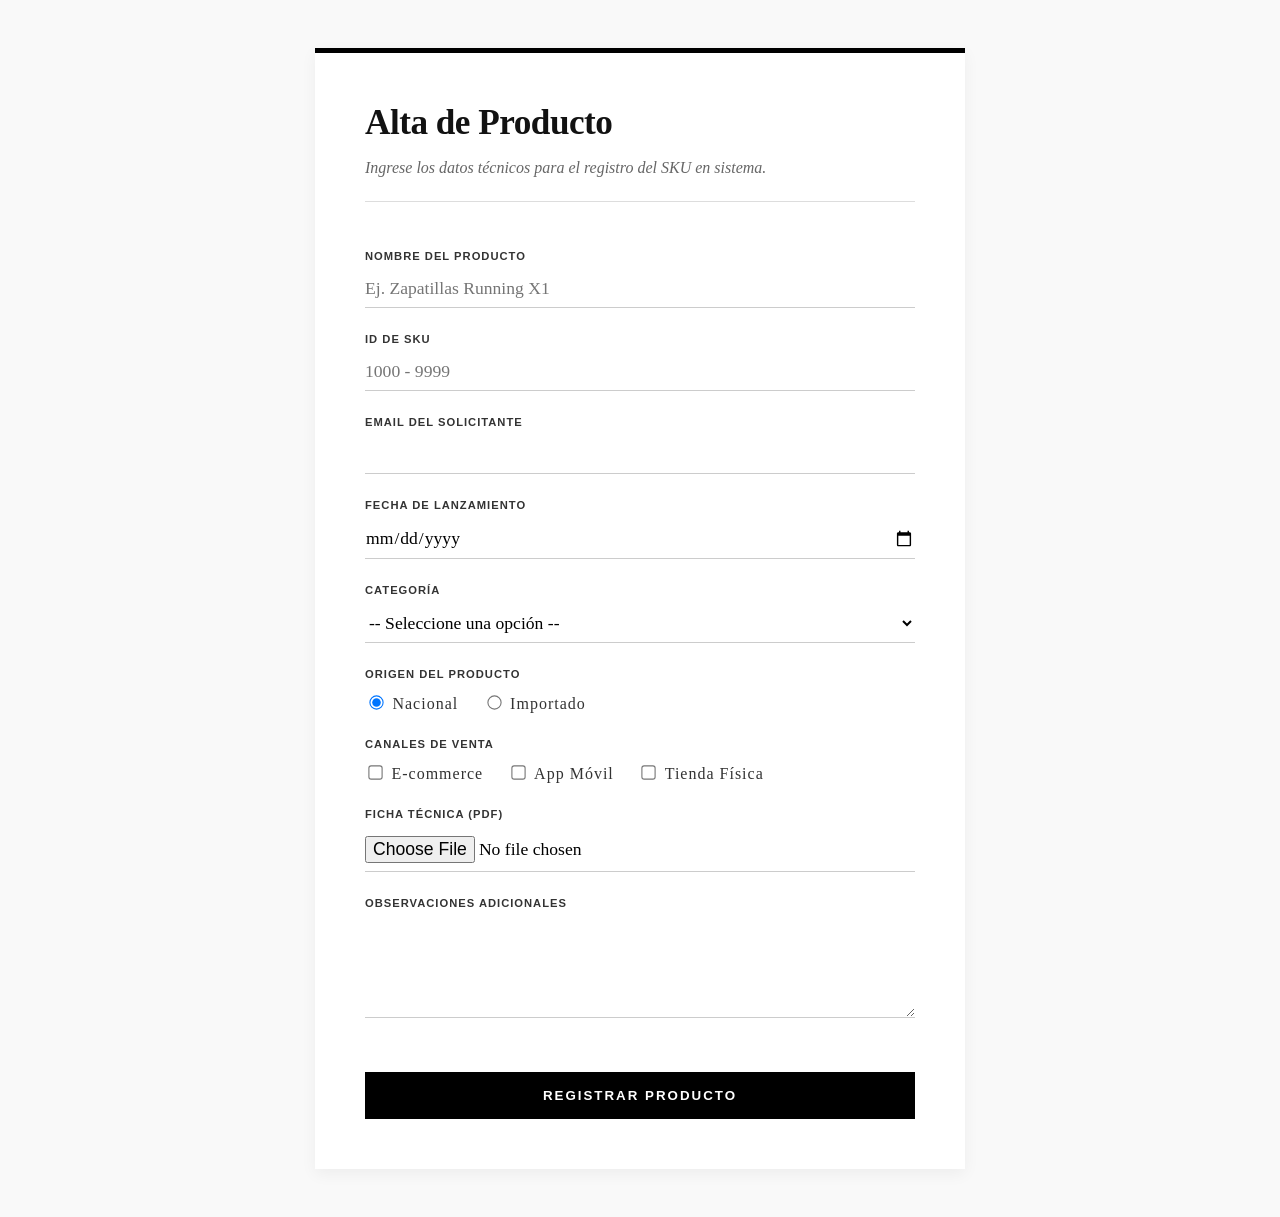
<file: index.html>
<!doctype html>
<html lang="es">
  <head>
    <meta charset="UTF-8" />
    <title>Clase: Alta de Producto</title>
    <link rel="stylesheet" href="./style.css" />
  </head>

  <body>
    <form
      action="https://httpbin.org/post"
      method="POST"
      enctype="multipart/form-data"
    >
      <h1>Alta de Producto</h1>
      <p class="intro">
        Ingrese los datos técnicos para el registro del SKU en sistema.
      </p>

      <!-- 1. TEXTO -->
      <label for="nombre">Nombre del Producto</label>
      <input
        type="text"
        id="nombre"
        name="nombre_producto"
        placeholder="Ej. Zapatillas Running X1"
        required
      />

      <!-- 2. NÚMERO -->
      <label for="sku">ID de SKU</label>
      <input
        type="number"
        id="sku"
        name="sku_id"
        min="1000"
        max="9999"
        placeholder="1000 - 9999"
      />

      <!-- 3. EMAIL -->
      <label for="correo">Email del Solicitante</label>
      <input type="email" id="correo" name="email_contacto" />

      <!-- 4. FECHA -->
      <label for="fecha">Fecha de Lanzamiento</label>
      <input type="date" id="fecha" name="fecha_lanzamiento" />

      <!-- 5. SELECT -->
      <label for="cat">Categoría</label>
      <select id="cat" name="categoria">
        <option value="" disabled selected>-- Seleccione una opción --</option>
        <option value="ropa">Ropa y Accesorios</option>
        <option value="tecnologia">Tecnología</option>
        <option value="hogar">Hogar y Decoración</option>
      </select>

      <!-- 6. RADIO (Nacional / Importado) -->
      <label>Origen del Producto</label>

      <div class="opcion-inline">
        <input type="radio" id="nac_si" name="es_nacional" value="si" checked />
        <label class="label-opcion" for="nac_si">Nacional</label>
      </div>

      <div class="opcion-inline">
        <input type="radio" id="nac_no" name="es_nacional" value="no" />
        <label class="label-opcion" for="nac_no">Importado</label>
      </div>

      <!-- 7. CHECKBOX (Canales) -->
      <label>Canales de Venta</label>

      <div class="opcion-inline">
        <input type="checkbox" id="web" name="canal" value="web" />
        <label class="label-opcion" for="web">E-commerce</label>
      </div>

      <div class="opcion-inline">
        <input type="checkbox" id="app" name="canal" value="app" />
        <label class="label-opcion" for="app">App Móvil</label>
      </div>

      <div class="opcion-inline">
        <input type="checkbox" id="tienda" name="canal" value="tienda" />
        <label class="label-opcion" for="tienda">Tienda Física</label>
      </div>

      <!-- 8. FILE -->
      <label for="archivo">Ficha Técnica (PDF)</label>
      <input type="file" id="archivo" name="documento_adjunto" accept=".pdf" />

      <!-- 9. TEXTAREA -->
      <label for="obs">Observaciones Adicionales</label>
      <textarea id="obs" name="comentarios" rows="4"></textarea>

      <!-- BOTÓN -->
      <button type="submit">Registrar Producto</button>
    </form>
  </body>
</html>
</file>
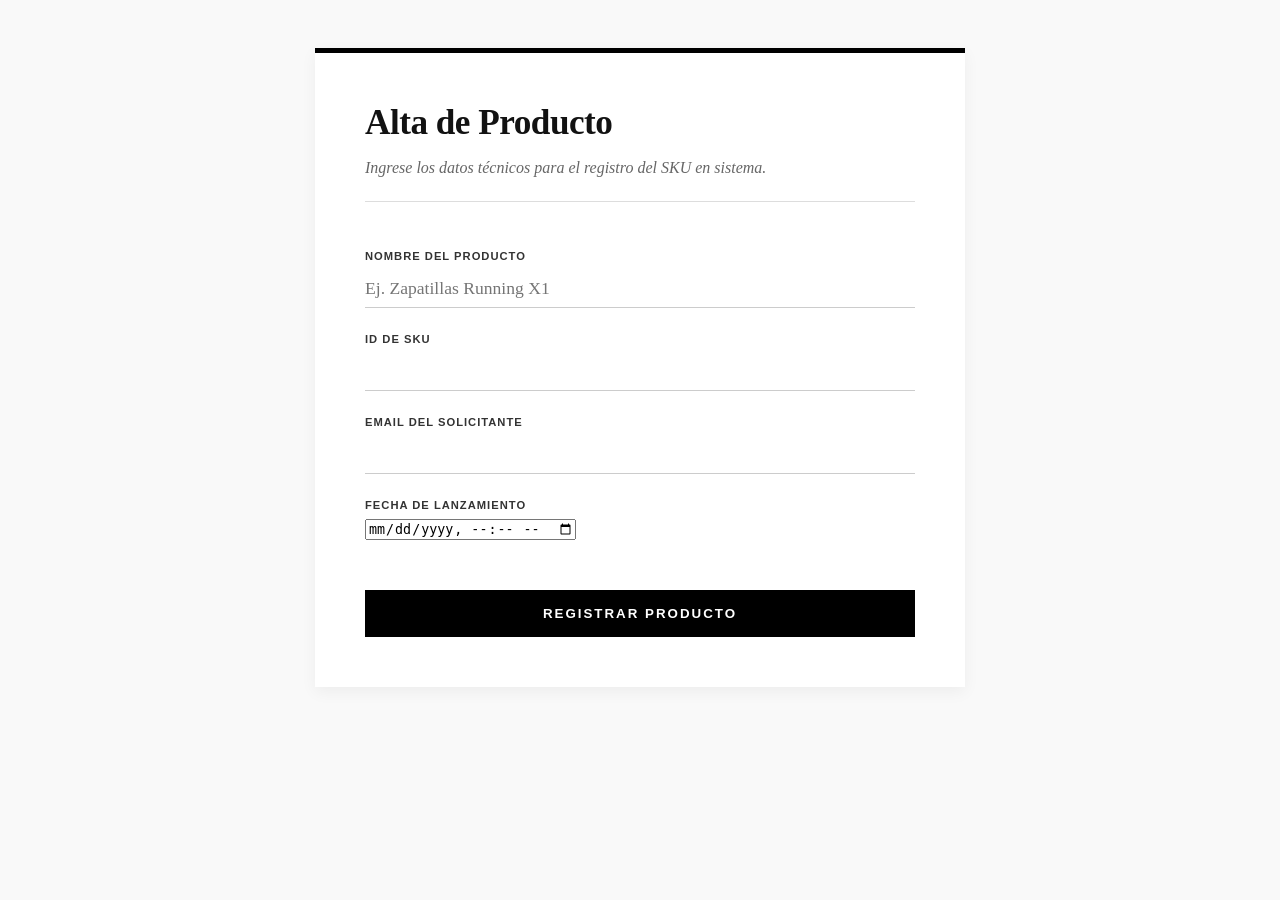
<file: ejercicio.html>
<!doctype html>
<html lang="es">
  <head>
    <meta charset="UTF-8" />
    <title>Clase: Alta de Producto (Estilo Editorial)</title>
    <link rel="stylesheet" href="/style.css" />
  </head>

  <body>
    <form
      action="https://echo.free.beeceptor.com"
      method="POST"
      enctype="multipart/form-data"
    >
      <h1>Alta de Producto</h1>
      <p class="intro">
        Ingrese los datos técnicos para el registro del SKU en sistema.
      </p>

      <label for="nombre">Nombre del Producto</label>
      <input
        type="text"
        id="nombre"
        name="nombre_producto"
        placeholder="Ej. Zapatillas Running X1"
        required
      />

      <label for="sku">ID de SKU</label>
      <input type="number" id="sku" name="sku_id" min="1000" />

      <!-- 3. EMAIL -->
      <label for="correo">Email del Solicitante</label>
      <input type="email" id="correo" name="email_contacto" />

      <!-- 4. FECHA -->
      <label for="fecha">Fecha de Lanzamiento</label>
      <input type="datetime-local" id="fecha" name="fecha_lanzamiento" />

      <!-- BOTÓN -->
      <button type="submit">Registrar Producto</button>
    </form>
  </body>
</html>
</file>
<file: style.css>
/* --- ESTILO TIPO NEW YORK TIMES --- */

body {
    /* Fuente sans-serif para la interfaz (instrucciones) */
    font-family: "Franklin Gothic Medium", "Arial Narrow", Arial, sans-serif;
    background-color: #f9f9f9;
    color: #121212;
    padding: 40px 20px;
}

form {
    max-width: 550px;
    margin: 0 auto;
    background: #fff;
    padding: 50px;
    /* El toque distintivo: Borde superior grueso */
    border-top: 5px solid #000;
    box-shadow: 0 5px 15px rgba(0, 0, 0, 0.05);
}

h1 {
    /* Fuente Serif para el título principal */
    font-family: "Georgia", "Times New Roman", serif;
    font-weight: 700;
    font-size: 2.2rem;
    margin-top: 0;
    margin-bottom: 0.5rem;
    letter-spacing: -0.5px;
}

p.intro {
    font-family: "Georgia", serif;
    font-style: italic;
    color: #666;
    margin-bottom: 3rem;
    border-bottom: 1px solid #ddd;
    padding-bottom: 1.5rem;
}

/* ESTILO DE LOS INPUTS */

label {
    display: block;
    font-size: 0.7rem;
    text-transform: uppercase;
    /* Etiquetas en mayúsculas tipo ficha técnica */
    letter-spacing: 1px;
    font-weight: 700;
    margin-bottom: 8px;
    margin-top: 25px;
    color: #333;
}

/* Estilo de línea para los campos de texto */
input[type="text"],
input[type="number"],
input[type="email"],
input[type="date"],
input[type="file"],
select,
textarea {
    width: 100%;
    padding: 8px 0;
    border: none;
    border-bottom: 1px solid #ccc;
    /* Solo la línea inferior */
    border-radius: 0;
    outline: none;

    /* Lo que escribe el usuario va en Serif (elegante) */
    font-family: "Georgia", serif;
    font-size: 1.1rem;
    color: #000;
    background: transparent;
    transition: border-color 0.3s;
    box-sizing: border-box;
}

input:focus,
select:focus,
textarea:focus {
    border-bottom: 2px solid #000;
    /* Se oscurece al escribir */
}

/* AJUSTES PARA RADIO Y CHECKBOX */
/* Necesitamos un contenedor pequeño para que no se rompa la línea */
.opcion-inline {
    display: inline-block;
    margin-right: 20px;
    margin-top: 5px;
}

/* Quitamos el estilo de bloque mayúscula a las etiquetas de las opciones */
.label-opcion {
    display: inline;
    text-transform: none;
    font-family: "Georgia", serif;
    font-weight: normal;
    font-size: 1rem;
    margin: 0;
    cursor: pointer;
}

input[type="radio"],
input[type="checkbox"] {
    margin-right: 5px;
    transform: scale(1.1);
}

/* BOTÓN */
button {
    margin-top: 50px;
    background-color: #000;
    color: #fff;
    border: 1px solid #000;
    padding: 15px 30px;
    font-family: "Franklin Gothic Medium", "Arial Narrow", sans-serif;
    text-transform: uppercase;
    font-weight: 700;
    letter-spacing: 2px;
    cursor: pointer;
    width: 100%;
    transition: all 0.2s;
}

button:hover {
    background-color: #fff;
    color: #000;
}
</file>
